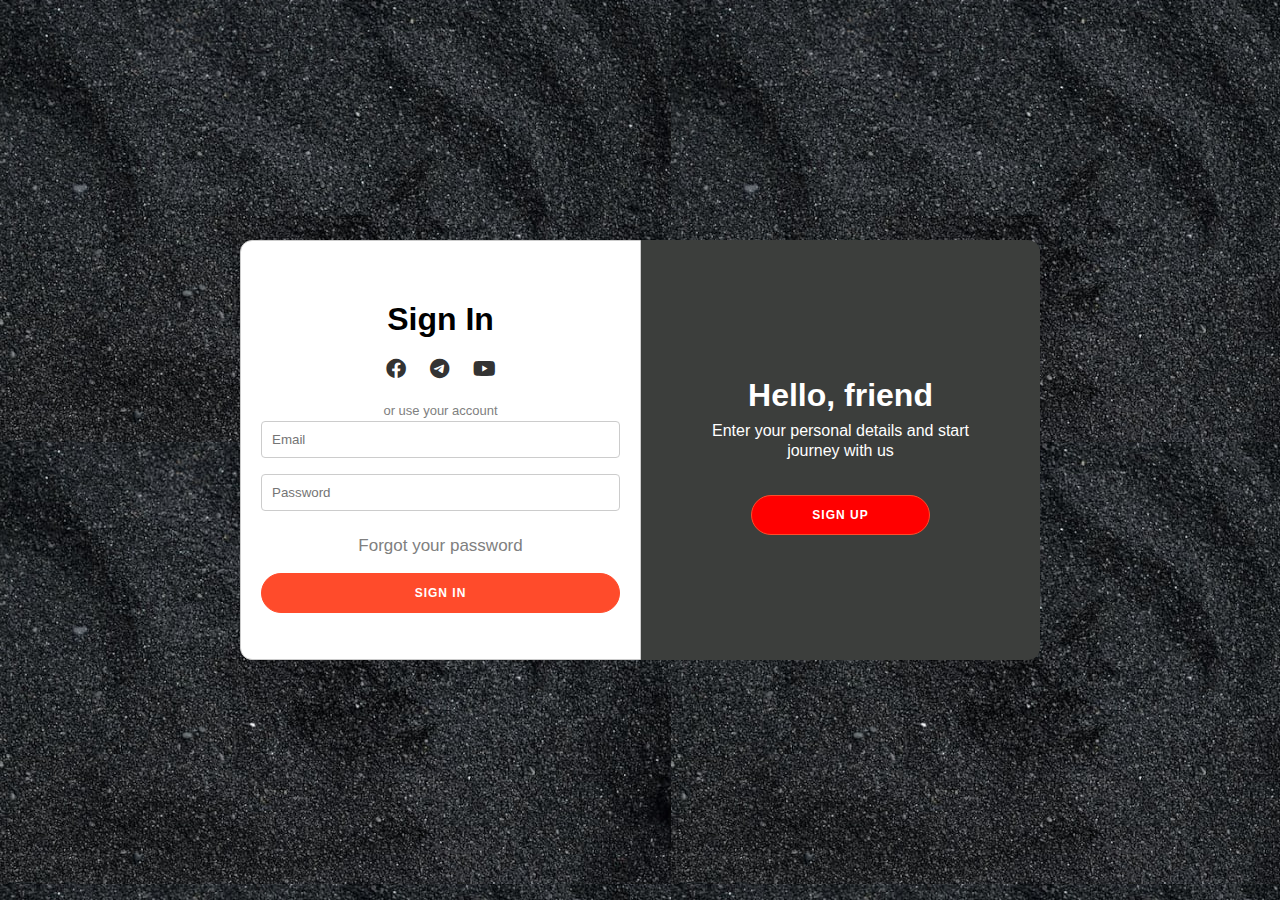
<file: shop/kar.html>
<!DOCTYPE html>
<html lang="en">

<head>
    <meta charset="UTF-8">
    <meta name="viewport" content="width=device-width, initial-scale=1.0">
    <title>Document</title>
    <link rel="stylesheet" href="https://cdnjs.cloudflare.com/ajax/libs/font-awesome/6.0.0/css/all.min.css" integrity="sha512-..." crossorigin="anonymous" />
    <link rel="stylesheet" href="fot.css">
   
</head>

<body>
    <div class="container">
        <div class="form-container" id="form-container">
            <form action="#">
                <h1 style="margin-top: 40px;">Sign In</h1>
                <div class="social-icons" style="margin-top: -10px;">
                    <a href="ССЫЛКА_НА_ВАШУ_СТРАНИЦУ_НА_FACEBOOK" target="_blank" rel="noopener noreferrer">
                        <i class="fab fa-facebook fa-lg"></i>
                    </a>
                    <a href="ССЫЛКА_НА_ВАШ_КАНАЛ_В_TELEGRAM" target="_blank" rel="noopener noreferrer">
                        <i class="fab fa-telegram fa-lg"></i>
                    </a>
                    <a href="ССЫЛКА_НА_ВАШ_КАНАЛ_НА_YOUTUBE" target="_blank" rel="noopener noreferrer">
                        <i class="fab fa-youtube fa-lg"></i>
                    </a>
                </div>
                <p style="margin-bottom: -5px; font-size: 13px; color: grey;">or use your account</p>    
                <input type="email" name="email" placeholder="Email" >
                <input type="password" name="password" placeholder="Password" minlength="8" maxlength="12">
                <p style="font-size: 17px; color: grey;">Forgot your password</p>    
                <button>Sign In</button>
            </form>
        </div>
        <div class="left-block" style="padding-bottom: 30px;">
            <h1>Hello, friend</h1>
            <p style="margin-top: -5px; line-height: 3px;">Enter your personal details and start</p>
            <p style="margin-top: -5px; margin-bottom: 35px; "> journey with us</p>
            <button style="background-color: red;width: 50%;" >SIGN UP</button>
        </div>
        
    </div>
</body>
</html>
</file>
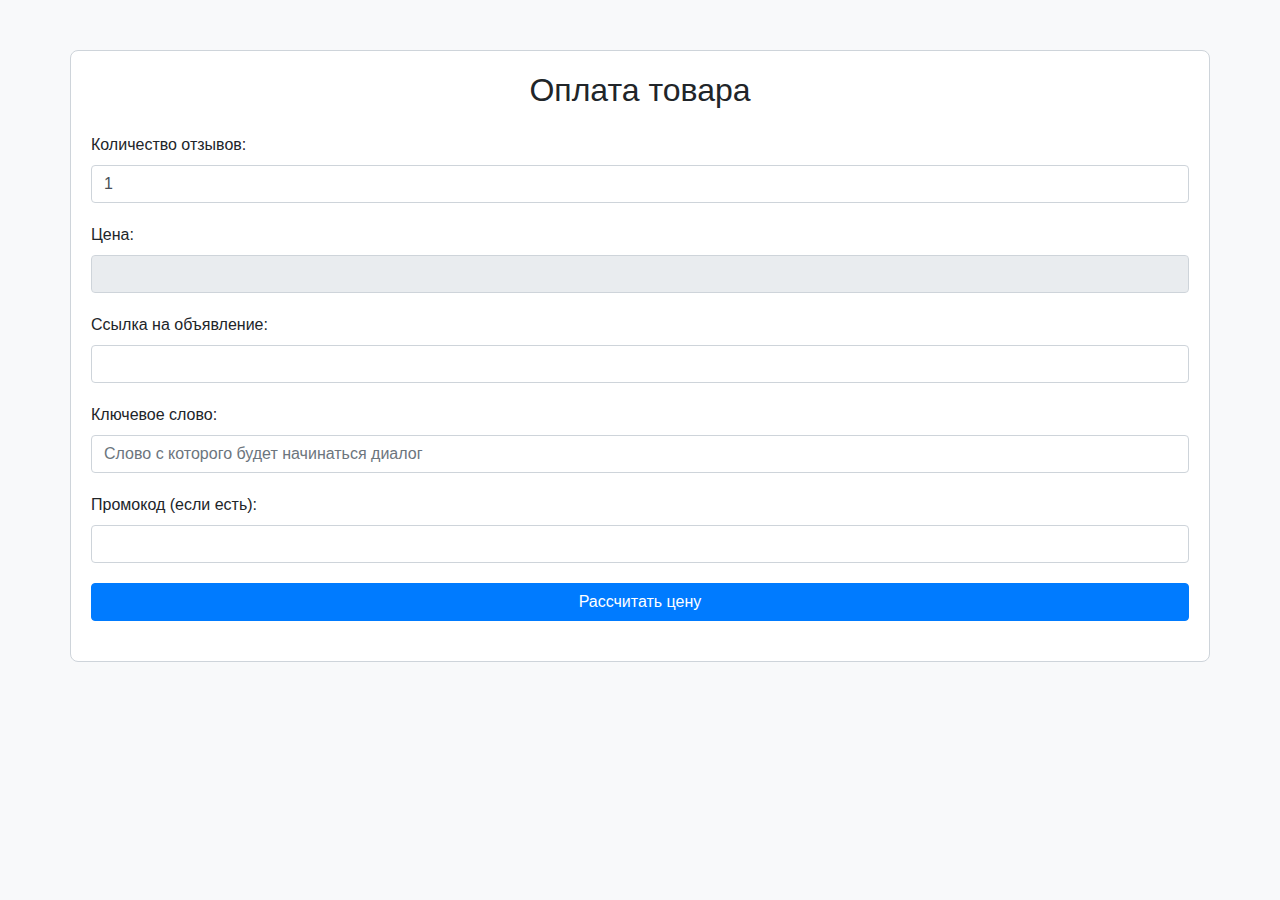
<file: shop/plus.html>
<!DOCTYPE html>
<html lang="en">

<head>
  <meta charset="UTF-8">
  <meta name="viewport" content="width=device-width, initial-scale=1.0">
  <title>Оплата товара</title>
  <link rel="stylesheet" href="https://maxcdn.bootstrapcdn.com/bootstrap/4.5.2/css/bootstrap.min.css">
  <script src="https://ajax.googleapis.com/ajax/libs/jquery/3.5.1/jquery.min.js"></script>
  <script src="https://cdnjs.cloudflare.com/ajax/libs/popper.js/1.16.0/umd/popper.min.js"></script>
  <script src="https://maxcdn.bootstrapcdn.com/bootstrap/4.5.2/js/bootstrap.min.js"></script>
  <style>
    body {
      background-color: #f8f9fa; /* Цвет фона */
    }

    .container {
      margin-top: 50px; /* Отступ сверху */
      border: 1px solid #ced4da; /* Границы формы */
      border-radius: 8px; /* Скругление углов формы */
      padding: 20px;
      background-color: #ffffff; /* Цвет фона формы */
    }

    .form-group {
      margin-bottom: 20px;
    }

    /* Add borders to form fields */
    input {
      border: 1px solid #ced4da;
      border-radius: 4px;
      padding: 8px;
    }

    /* Add some space above and below the form */
    form {
      margin: 20px 0;
    }

    /* Style for the calculate button */
    .btn-primary {
      width: 100%;
    }

    /* Style for responsiveness */
    @media (max-width: 768px) {
      .container {
        padding: 10px;
      }
    }
  </style>
</head>

<body>
  <div class="container">
    <h2 class="text-center mb-4">Оплата товара</h2>
    <form>
      <div class="form-group">
        <label for="quantity">Количество отзывов:</label>
        <input type="number" class="form-control" id="quantity" min="1" value="1">
      </div>
      <div class="form-group">
        <label for="price">Цена:</label>
        <input type="text" class="form-control" id="price" readonly>
      </div>
      <div class="form-group">
        <label for="adLink">Ссылка на объявление:</label>
        <input type="text" class="form-control" id="adLink">
      </div>
      <div class="form-group">
        <label for="keyword">Ключевое слово:</label>
        <input type="text" class="form-control" id="keyword" required placeholder="Слово с которого будет начинаться диалог">
      </div>
      <div class="form-group">
        <label for="promoCode">Промокод (если есть):</label>
        <input type="text" class="form-control" id="promoCode">
      </div>
      <button type="button" class="btn btn-primary" onclick="calculatePrice()">Рассчитать цену</button>
    </form>
  </div>

  <script>
    function calculatePrice() {
      var quantity = parseInt(document.getElementById("quantity").value);
      var price = quantity * 150;
      var promoCode = document.getElementById("promoCode").value;
      if (promoCode === "Арсен") {
        price *= 0.9; // Применяем скидку 10%
      }
      document.getElementById("price").value = price.toFixed(2) + " руб";
    }
  </script>
</body>

</html>
</file>
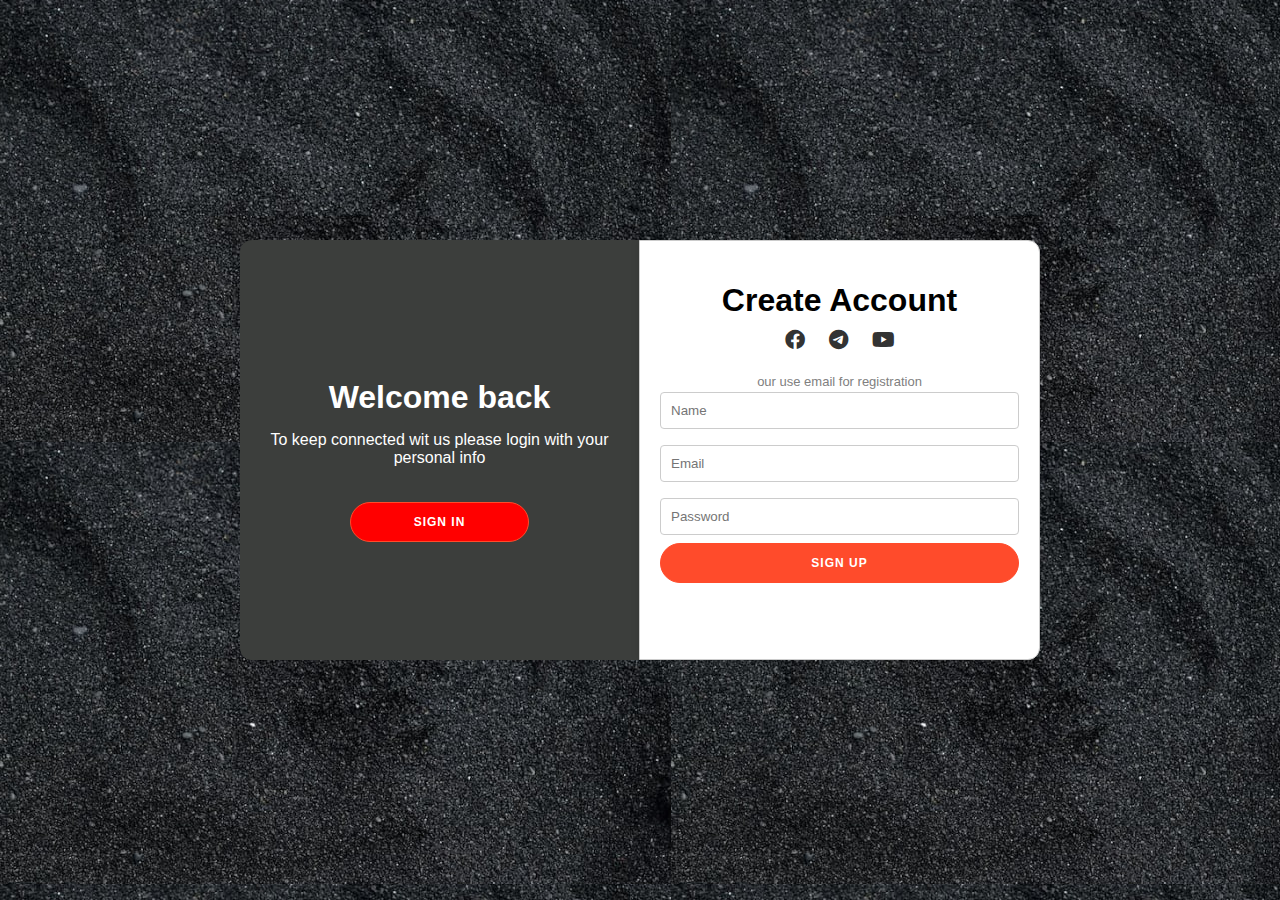
<file: shop/reg.html>
<!DOCTYPE html>
<html lang="en">

<head>
    <meta charset="UTF-8">
    <meta name="viewport" content="width=device-width, initial-scale=1.0">
    <title>Document</title>
    <link rel="stylesheet" href="https://cdnjs.cloudflare.com/ajax/libs/font-awesome/6.0.0/css/all.min.css" integrity="sha512-..." crossorigin="anonymous" />
    <link rel="stylesheet" href="reg.css">
   
</head>

<body>
    <div class="container">
        <div class="left-block">
            <h1>Welcome back</h1>
            <p style="margin-top: -5px; margin-bottom: 35px;">To keep connected wit us please login with your personal info</p>
            <button style="background-color: red;width: 50%;" >SIGN IN</button>
        </div>
        <div class="form-container" id="form-container">
            <form action="#">
                <h1>Create Account</h1>
                <div class="social-icons" style="margin-top: -20px;">
                    <a href="ССЫЛКА_НА_ВАШУ_СТРАНИЦУ_НА_FACEBOOK" target="_blank" rel="noopener noreferrer">
                        <i class="fab fa-facebook fa-lg"></i>
                    </a>
                    <a href="ССЫЛКА_НА_ВАШ_КАНАЛ_В_TELEGRAM" target="_blank" rel="noopener noreferrer">
                        <i class="fab fa-telegram fa-lg"></i>
                    </a>
                    <a href="ССЫЛКА_НА_ВАШ_КАНАЛ_НА_YOUTUBE" target="_blank" rel="noopener noreferrer">
                        <i class="fab fa-youtube fa-lg"></i>
                    </a>
                </div>
                <p style="margin-bottom: -5px; font-size: 13px; color: grey;">our use email for registration</p>
                <input type="text" placeholder="Name">
                <input type="email" name="email" placeholder="Email" >
                <input type="password" name="password" placeholder="Password" minlength="8" maxlength="12">
                <button>Sign Up</button>
            </form>
        </div>
    </div>

</body>
</html>
</file>
<file: shop/fot.css>
body {
    display: flex;
    align-items: center;
    justify-content: center;
    height: 100vh;
    margin: 0;
    font-family: Arial, sans-serif;
    background-color: #f4f4f4;
    background-image: url(photo_2024-02-07_12-55-19.jpg) ;
    /* Добавлен цвет фона для примера */
}

.container {
    display: flex;
    height: 420px;
    max-width: 800px; /* Adjust the max-width as needed */
    width: 100%;
}

.left-block {
    flex: 1;
    padding: 20px;
    background-color: #4CAF50;
    color: #fff;
    border-radius: 8px 0 0 8px;
}

.form-container {
    flex: 1;
    padding: 20px;
    border: 1px solid #ccc;
    border-radius: 12px 0 0 12px;
    box-shadow: 0 0 10px rgba(0, 0, 0, 0.1);
    background-color: #fff;
    /* Цвет фона формы */
}

form {
    display: flex;
    flex-direction: column;
    align-items: center;
}

h1 {
    text-align: center;
    margin-bottom: 20px;
    /* Добавлен отступ снизу */
}

input {
    width: 100%;
    padding: 10px;
    margin: 8px 0;
    border: 1px solid #ccc;
    border-radius: 4px;
    box-sizing: border-box;
}

button {
    width: 100%;
    padding: 10px;
    background-color: #4CAF50;
    color: #fff;
    border: none;
    border-radius: 4px;
    cursor: pointer;
}

.social-icons {
    display: flex;
    justify-content: center;
    margin-top: 20px;
}

.social-icons a {
    margin: 12px;
    text-decoration: none;
    color: #333;
}

@media screen and (max-width: 600px) {
    .container {
        flex-direction: column;
    }
    .form-container {
        padding: 20px;
    }
    input,
    button {
        padding: 12px;
    }
}
button {
    border-radius: 20px;
    border: 1px solid #FF4B2B;
    background-color: #FF4B2B;
    color: #FFFFFF;
    font-size: 12px;
    font-weight: bold;
    padding: 12px 45px;
    letter-spacing: 1px;
    text-transform: uppercase;
    transition: transform 80ms ease-in;
}

.left-block {
flex: 1;
display: flex;
flex-direction: column;
align-items: center; /* Center horizontally */
justify-content: center; /* Center vertically */
padding: 20px;
background-color: #3c3e3c;
color: #fff;
border-radius: 0 12px 12px 0; 
text-align: center; /* Center text horizontally */
}

.left-block p {
margin: 15px 0; /* Add margin for spacing */
}

.button-container {
display: flex;
justify-content: center;
margin-top: 15px; /* Adjust margin as needed */
}
</file>
<file: shop/reg.css>
body {
    display: flex;
    align-items: center;
    justify-content: center;
    height: 100vh;
    margin: 0;
    font-family: Arial, sans-serif;
    background-color: #f4f4f4;
    background-image: url(photo_2024-02-07_12-55-19.jpg) ;
    /* Добавлен цвет фона для примера */
}

.container {
    display: flex;
    height: 420px;
    max-width: 800px; /* Adjust the max-width as needed */
    width: 100%;
}



.form-container {
    flex: 1;
    padding: 20px;
    border: 1px solid #ccc;
    border-radius: 0 12px 12px 0;
    box-shadow: 0 0 10px rgba(0, 0, 0, 0.1);
    background-color: #fff;
    /* Цвет фона формы */
}

form {
    display: flex;
    flex-direction: column;
    align-items: center;
}

h1 {
    text-align: center;
    margin-bottom: 20px;
    /* Добавлен отступ снизу */
}

input {
    width: 100%;
    padding: 10px;
    margin: 8px 0;
    border: 1px solid #ccc;
    border-radius: 4px;
    box-sizing: border-box;
}

button {
    width: 100%;
    padding: 10px;
    background-color: #4CAF50;
    color: #fff;
    border: none;
    border-radius: 4px;
    cursor: pointer;
}

.social-icons {
    display: flex;
    justify-content: center;
    margin-top: 20px;
}

.social-icons a {
    margin: 12px;
    text-decoration: none;
    color: #333;
}

@media screen and (max-width: 600px) {
    .container {
        flex-direction: column;
    }
    .form-container {
        padding: 20px;
    }
    input,
    button {
        padding: 12px;
    }
}

button {
    border-radius: 20px;
    border: 1px solid #FF4B2B;
    background-color: #FF4B2B;
    color: #FFFFFF;
    font-size: 12px;
    font-weight: bold;
    padding: 12px 45px;
    letter-spacing: 1px;
    text-transform: uppercase;
    transition: transform 80ms ease-in;
}

.left-block {
    flex: 1;
    display: flex;
    flex-direction: column;
    align-items: center; /* Center horizontally */
    justify-content: center; /* Center vertically */
    padding: 20px;
    background-color: #3c3e3c;
    color: #fff;
    border-radius: 12px 0 0 12px; /* Только правый верхний угол с border-radius */
    text-align: center; /* Center text horizontally */
}

.left-block p {
margin: 15px 0; /* Add margin for spacing */
}

.button-container {
display: flex;
justify-content: center;
margin-top: 15px; /* Adjust margin as needed */
}
</file>
